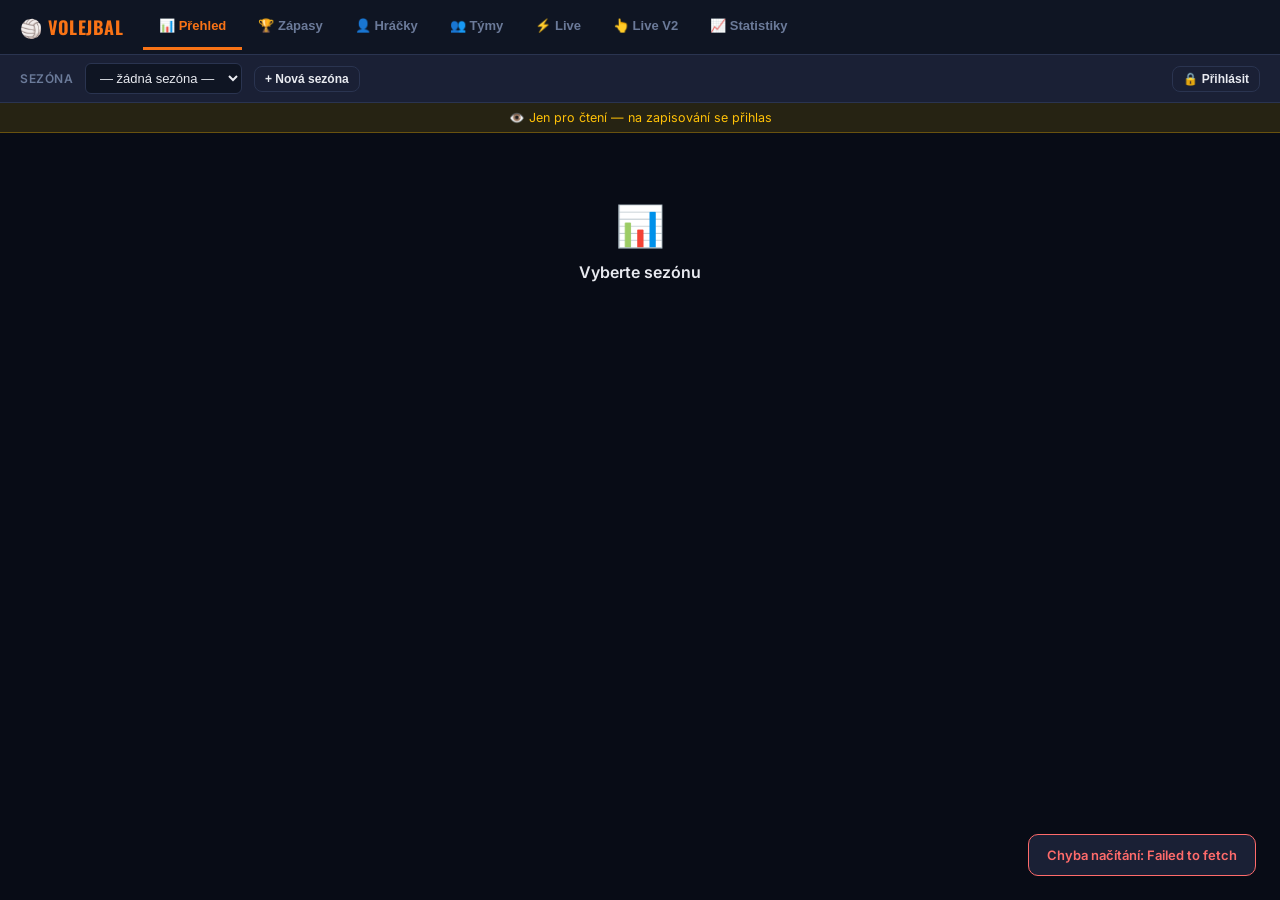
<file: index.html>
<!DOCTYPE html>
<html lang="cs">
<head>
<meta charset="UTF-8">
<meta name="viewport" content="width=device-width, initial-scale=1.0">
<title>Volejbal · Statistiky</title>
<link href="https://fonts.googleapis.com/css2?family=Inter:wght@400;500;600;700;800&family=Oswald:wght@500;600;700&display=swap" rel="stylesheet">
<link rel="stylesheet" href="style.css">
</head>
<body>

<div class="loading-overlay" id="loading">
  <div class="loader"></div>
  <div style="color:var(--muted);font-size:14px">Načítám data…</div>
</div>

<div class="toast" id="toast"></div>

<nav class="nav">
  <div class="nav-brand">🏐 VOLEJBAL</div>
  <div class="nav-tabs">
    <button class="nav-tab active" onclick="showTab('prehled')">📊 <span class="nav-label">Přehled</span></button>
    <button class="nav-tab" onclick="showTab('zapasy')">🏆 <span class="nav-label">Zápasy</span></button>
    <button class="nav-tab" onclick="showTab('hracky')">👤 <span class="nav-label">Hráčky</span></button>
    <button class="nav-tab" onclick="showTab('tymy')">👥 <span class="nav-label">Týmy</span></button>
    <button class="nav-tab" onclick="showTab('live')">⚡ <span class="nav-label">Live</span></button>
    <button class="nav-tab" onclick="showTab('live2')">👆 <span class="nav-label">Live V2</span></button>
    <button class="nav-tab" onclick="showTab('statistiky')">📈 <span class="nav-label">Statistiky</span></button>
  </div>
</nav>

<div class="season-bar">
  <span class="season-label">Sezóna</span>
  <select id="season-select" onchange="onSeasonChange()">
    <option value="">— žádná sezóna —</option>
  </select>
  <button class="btn btn-sm btn-secondary" onclick="openModal('modal-sezona')">+ Nová sezóna</button>
  <button class="btn btn-sm btn-secondary" id="btn-auth" style="margin-left:auto" onclick="onAuthButton()">🔒 Přihlásit</button>
</div>
<div class="readonly-bar" id="readonly-bar">👁️ Jen pro čtení — na zapisování se přihlas</div>

<!-- ═══════════════════════════════════ PŘEHLED ═══════════════════════════════════ -->
<div class="tab-content active" id="tab-prehled">
  <div id="prehled-content">
    <div class="empty"><span class="empty-icon">📊</span><div class="empty-text">Vyberte sezónu</div></div>
  </div>
</div>

<!-- ═══════════════════════════════════ ZÁPASY ═══════════════════════════════════ -->
<div class="tab-content" id="tab-zapasy">
  <div style="display:flex;justify-content:flex-end;margin-bottom:16px">
    <button class="btn btn-primary" onclick="openZapasModal()">+ Nový zápas</button>
  </div>
  <div id="zapasy-list"><div class="empty"><span class="empty-icon">🏆</span><div class="empty-text">Žádné zápasy</div></div></div>
</div>

<!-- ═══════════════════════════════════ TÝM ═══════════════════════════════════ -->
<div class="tab-content" id="tab-hracky">
  <div style="display:flex;justify-content:flex-end;margin-bottom:16px">
    <button class="btn btn-secondary" onclick="openAddHracModal()">+ Přidat hráčku</button>
  </div>
  <div id="tym-season-note" style="margin-bottom:12px;font-size:13px;color:var(--muted)"></div>
  <div id="hraci-list"><div class="empty"><span class="empty-icon">👥</span><div class="empty-text">Žádné hráčky</div></div></div>
</div>

<!-- ═══════════════════════════════════ TÝMY ═══════════════════════════════════ -->
<div class="tab-content" id="tab-tymy">
  <div style="display:flex;justify-content:flex-end;margin-bottom:16px">
    <button class="btn btn-secondary" onclick="openModal('modal-tym')">+ Nový tým</button>
  </div>
  <div id="tymy-season-note" style="margin-bottom:12px;font-size:13px;color:var(--muted)"></div>
  <div id="tymy-list"><div class="empty" style="padding:24px"><span class="empty-icon" style="font-size:28px">🏐</span><div class="empty-text" style="font-size:14px">Žádné týmy</div></div></div>
</div>

<!-- ═══════════════════════════════════ LIVE ═══════════════════════════════════ -->
<div class="tab-content" id="tab-live">
  <div class="live-header">
    <select class="live-select live-zapas-select" id="live-zapas-select" onchange="onLiveZapasChange(this)">
      <option value="">— vyberte zápas —</option>
    </select>
    <button class="btn btn-sm btn-primary js-btn-start" id="btn-start-zapas" style="display:none" onclick="startZapas()">▶ Zahájit</button>
    <button class="btn btn-sm btn-green js-btn-end" id="btn-end-zapas" style="display:none" onclick="openFinishModal()">✓ Ukončit</button>
  </div>
  <div id="live-table-wrap">
    <div class="empty"><span class="empty-icon">⚡</span><div class="empty-text">Vyberte sezónu a zápas nahoře</div></div>
  </div>
</div>

<!-- ═══════════════════════════════════ LIVE V2 ═══════════════════════════════════ -->
<div class="tab-content" id="tab-live2">
  <div class="live-header">
    <select class="live-select live-zapas-select" id="live2-zapas-select" onchange="onLiveZapasChange(this)">
      <option value="">— vyberte zápas —</option>
    </select>
    <button class="btn btn-sm btn-primary js-btn-start" style="display:none" onclick="startZapas()">▶ Zahájit</button>
    <button class="btn btn-sm btn-green js-btn-end" style="display:none" onclick="openFinishModal()">✓ Ukončit</button>
  </div>
  <div id="live2-wrap">
    <div class="empty"><span class="empty-icon">⚡</span><div class="empty-text">Vyberte sezónu a zápas nahoře</div></div>
  </div>
</div>

<!-- ═══════════════════════════════════ STATISTIKY ═══════════════════════════════════ -->
<div class="tab-content" id="tab-statistiky">
  <div id="stats-content"><div class="empty"><span class="empty-icon">📈</span><div class="empty-text">Vyberte sezónu</div></div></div>
</div>

<!-- ═══════ MODALS ═══════ -->

<!-- Live V2: panel akcí -->
<div class="modal-overlay hidden" id="modal-v2-akce">
  <div class="modal v2-akce-modal">
    <div class="modal-title" id="v2-akce-title">Akce</div>
    <input type="hidden" id="v2-akce-zapas" />
    <input type="hidden" id="v2-akce-hrac" />
    <input type="hidden" id="v2-akce-zona" />
    <div id="v2-akce-obsah"></div>
    <div class="modal-footer">
      <button class="btn btn-secondary" onclick="closeModal('modal-v2-akce')">Zavřít</button>
      <button class="btn btn-secondary" id="btn-v2-libero" onclick="v2PrepniLibero()" title="Libero se nominuje pro tenhle zápas, nezávisle na pozici hráčky">🎽 Libero</button>
      <button class="btn btn-secondary" id="btn-v2-nahravacka" onclick="v2PrepniNahravacku()" title="Od nahrávačky se odvozují posty celé šestky: po zónách N-S-B-U-S-B">🏐 Nahrávačka</button>
      <button class="btn btn-secondary" id="btn-v2-podava" style="display:none" onclick="v2TahlePodava()" title="Srovná postavení, když se jeden servis nezapsal">🔄 Tahle podává</button>
      <button class="btn btn-secondary" id="btn-v2-opravit" style="display:none" onclick="v2Opravit()" title="Překlep v šestce — přestaví se bez započtení střídání">✏️ Opravit postavení</button>
      <button class="btn btn-secondary" id="btn-v2-stridat" style="display:none" onclick="v2Stridat()">⇄ Střídat</button>
      <button class="btn btn-red" onclick="v2OdeberZeSestavy()">Odebrat ze sestavy</button>
    </div>
  </div>
</div>

<!-- Live V2: úprava skóre mimo statistiku hráček -->
<div class="modal-overlay hidden" id="modal-v2-skore">
  <div class="modal">
    <div class="modal-title" id="v2-skore-title">Skóre</div>
    <div id="v2-skore-obsah"></div>
    <div class="modal-footer">
      <button class="btn btn-secondary" onclick="closeModal('modal-v2-skore')">Hotovo</button>
    </div>
  </div>
</div>

<!-- Live V2: kdo stojí v zóně -->
<div class="modal-overlay hidden" id="modal-v2-zona">
  <div class="modal">
    <div class="modal-title" id="v2-zona-title">Kdo stojí v zóně?</div>
    <input type="hidden" id="v2-zona-zapas" />
    <input type="hidden" id="v2-zona-cislo" />
    <input type="hidden" id="v2-zona-rezim" />
    <div id="v2-zona-obsah" class="player-grid" style="margin-bottom:16px"></div>
    <div class="modal-footer">
      <button class="btn btn-secondary" onclick="closeModal('modal-v2-zona')">Zrušit</button>
    </div>
  </div>
</div>

<!-- Celý průběh setu po výměnách -->
<div class="modal-overlay hidden" id="modal-v2-prubeh">
  <div class="modal">
    <div class="modal-title" id="v2-prubeh-title">Průběh setu</div>
    <div id="v2-prubeh-obsah" style="margin-bottom:16px"></div>
    <div class="modal-footer">
      <button class="btn btn-secondary" onclick="closeModal('modal-v2-prubeh')">Zavřít</button>
    </div>
  </div>
</div>

<!-- Oprava a mazání přerušení z průběhu setu (#107). Je za modalem průběhu
     schválně: oba jsou otevřené naráz a tenhle má být navrchu. -->
<div class="modal-overlay hidden" id="modal-v2-preruseni">
  <div class="modal">
    <div class="modal-title" id="v2-prerus-title">Přerušení</div>
    <div id="v2-prerus-obsah"></div>
    <div class="modal-footer" id="v2-prerus-footer"></div>
  </div>
</div>

<!-- Střídání soupeře: jen čísla na dresech, cizí soupisku nevedeme (#107) -->
<div class="modal-overlay hidden" id="modal-v2-souper-stridani">
  <div class="modal">
    <div class="modal-title" id="v2-souper-title">Střídání soupeře</div>
    <div class="souper-stridani">
      <label>Jde na hřiště
        <input type="number" id="v2-souper-dovnitr" min="0" max="99" inputmode="numeric"
               placeholder="#" onkeydown="if(event.key==='Enter')v2ZapisStridaniSoupere()" />
      </label>
      <span class="souper-stridani-za">za</span>
      <label>Jde z hřiště
        <input type="number" id="v2-souper-ven" min="0" max="99" inputmode="numeric"
               placeholder="#" onkeydown="if(event.key==='Enter')v2ZapisStridaniSoupere()" />
      </label>
    </div>
    <div class="info-proc">Čísla nejsou povinná — bez nich se zapíše aspoň to, že se střídalo a za jakého stavu.</div>
    <div class="modal-footer">
      <button class="btn btn-secondary" onclick="closeModal('modal-v2-souper-stridani')">Zrušit</button>
      <button class="btn btn-primary" onclick="v2ZapisStridaniSoupere()">Zapsat</button>
    </div>
  </div>
</div>

<!-- Šestka soupeře: šest čísel z dresů, rotace se pak dopočítá z průběhu (#107) -->
<div class="modal-overlay hidden" id="modal-v2-souper-sestava">
  <div class="modal">
    <div class="modal-title" id="v2-sestava-title">Šestka soupeře</div>
    <input type="hidden" id="v2-sestava-zapas" />
    <div class="info-proc" id="v2-sestava-napoveda"></div>
    <div class="souper-sestava" id="v2-sestava-mrizka"></div>
    <div class="modal-footer">
      <button class="btn btn-secondary" onclick="closeModal('modal-v2-souper-sestava')">Zrušit</button>
      <button class="btn btn-secondary hidden" id="v2-sestava-prevzit" onclick="v2SestavaPrevzit()"></button>
      <button class="btn btn-secondary" onclick="v2SestavaVymazat()">Vymazat</button>
      <button class="btn btn-primary" onclick="v2SestavaUlozit()">Uložit</button>
    </div>
  </div>
</div>

<!-- Dlaždice u sítě: nejdřív akce, pak kdo ji udělal -->
<div class="modal-overlay hidden" id="modal-v2-kdo">
  <div class="modal">
    <div class="modal-title" id="v2-kdo-title">Kdo?</div>
    <input type="hidden" id="v2-kdo-zapas" />
    <input type="hidden" id="v2-kdo-akce" />
    <div id="v2-kdo-obsah" class="v2-kdo-seznam"></div>
    <div class="modal-footer">
      <button class="btn btn-secondary" onclick="closeModal('modal-v2-kdo')">Zrušit</button>
    </div>
  </div>
</div>

<!-- Výběr hráčky do sestavy -->
<div class="modal-overlay hidden" id="modal-hrac-picker">
  <div class="modal">
    <div class="modal-title">👤 Přidat do sestavy</div>
    <input type="hidden" id="picker-zapas-id" />
    <div id="hrac-picker-list" class="player-grid" style="margin-bottom:16px"></div>
    <div class="modal-footer">
      <button class="btn btn-secondary" onclick="closeModal('modal-hrac-picker')">Zavřít</button>
      <span id="picker-ovladani" class="picker-ovladani">
        <button class="btn btn-secondary" id="picker-vse" onclick="pickerVseNeboNic()">Vybrat všechny</button>
        <button class="btn btn-primary" id="picker-pridat" onclick="pridejVybrane()" disabled>Přidat</button>
      </span>
    </div>
  </div>
</div>

<!-- Nový tým -->
<div class="modal-overlay hidden" id="modal-tym">
  <div class="modal">
    <div class="modal-title">👥 Nový tým</div>
    <div class="form-group">
      <label class="form-label">Název týmu</label>
      <input class="form-input" id="in-tym-nazev" placeholder="např. A tým" />
    </div>
    <div class="modal-footer">
      <button class="btn btn-secondary" onclick="closeModal('modal-tym')">Zrušit</button>
      <button class="btn btn-primary" onclick="saveTym()">Vytvořit</button>
    </div>
  </div>
</div>

<!-- Nová soutěž -->
<div class="modal-overlay hidden" id="modal-soutez">
  <div class="modal">
    <div class="modal-title">🏆 Nová soutěž</div>
    <div class="form-group">
      <label class="form-label">Název soutěže</label>
      <input class="form-input" id="in-soutez-nazev" placeholder="např. Krajský přebor" />
    </div>
    <div class="modal-footer">
      <button class="btn btn-secondary" onclick="closeModal('modal-soutez')">Zrušit</button>
      <button class="btn btn-primary" onclick="saveSoutez()">Vytvořit</button>
    </div>
  </div>
</div>

<!-- Správa týmu -->
<div class="modal-overlay hidden" id="modal-tym-manage">
  <div class="modal">
    <div class="modal-title" id="tym-manage-title">👥 Správa týmu</div>
    <input type="hidden" id="tym-manage-id" />
    <div id="tym-manage-content" class="player-grid" style="margin-bottom:16px"></div>
    <div class="modal-footer" style="justify-content:space-between">
      <button class="btn btn-red btn-sm" onclick="deleteTym()">🗑️ Smazat tým</button>
      <button class="btn btn-secondary" onclick="closeModal('modal-tym-manage')">Zavřít</button>
    </div>
  </div>
</div>

<!-- Detail týmu -->
<div class="modal-overlay hidden" id="modal-tym-detail">
  <div class="modal" style="max-width:640px">
    <div class="modal-title" id="tym-detail-title">Detail týmu</div>
    <div id="tym-detail-obsah"></div>
    <div class="modal-footer">
      <button class="btn btn-secondary" onclick="closeModal('modal-tym-detail')">Zavřít</button>
    </div>
  </div>
</div>

<!-- Profil hráčky -->
<!-- Souhrn a vyhodnocení jednoho zápasu (#126) -->
<div class="modal-overlay hidden" id="modal-vyhodnoceni">
  <div class="modal" style="max-width:720px">
    <div class="modal-title" id="vyhodnoceni-title">Vyhodnocení zápasu</div>
    <div id="vyhodnoceni-obsah"></div>
    <div class="modal-footer">
      <button class="btn btn-secondary" onclick="closeModal('modal-vyhodnoceni')">Zavřít</button>
    </div>
  </div>
</div>

<!-- Psaný rozbor k zápasu (#129) -->
<div class="modal-overlay hidden" id="modal-rozbor">
  <div class="modal" style="max-width:640px">
    <div class="modal-title">Rozbor zápasu</div>
    <input type="hidden" id="rozbor-zapas" />
    <div class="info-proc">Co čísla neřeknou: souvislosti, srovnání s jiným zápasem,
      čemu přisoudit výsledek. Ukáže se u zápasu s podpisem, odděleně od spočítaných postřehů.</div>
    <textarea id="rozbor-text" class="form-input" rows="12"
      style="margin-top:10px;font-family:inherit;line-height:1.6"
      placeholder="Prázdný text rozbor smaže."></textarea>
    <label class="form-label" style="margin-top:10px">Podpis
      <input type="text" id="rozbor-kdo" class="form-input" maxlength="60" placeholder="kdo to psal" />
    </label>
    <div class="modal-footer">
      <button class="btn btn-secondary" onclick="closeModal('modal-rozbor')">Zrušit</button>
      <button class="btn btn-primary" onclick="ulozRozbor()">Uložit</button>
    </div>
  </div>
</div>

<div class="modal-overlay hidden" id="modal-profil">
  <div class="modal" style="max-width:640px">
    <div class="modal-title" id="profil-title">Profil hráčky</div>
    <div class="profil-rozsah" id="profil-rozsah"></div>
    <div id="profil-obsah"></div>
    <div class="modal-footer">
      <button class="btn btn-secondary" onclick="closeModal('modal-profil')">Zavřít</button>
    </div>
  </div>
</div>

<!-- Odebrání hráčky ze sestavy -->
<div class="modal-overlay hidden" id="modal-odebrat">
  <div class="modal">
    <div class="modal-title">Odebrat ze sestavy</div>
    <input type="hidden" id="odebrat-zapas-id" />
    <input type="hidden" id="odebrat-hrac-id" />
    <div id="odebrat-text" style="font-size:14px;line-height:1.5;margin-bottom:16px"></div>
    <div class="modal-footer" style="flex-wrap:wrap;gap:8px">
      <button class="btn btn-secondary" onclick="closeModal('modal-odebrat')">Zrušit</button>
      <button class="btn btn-primary" onclick="potvrdOdebrani(false)">Jen odebrat ze sestavy</button>
      <button class="btn btn-red" id="btn-odebrat-i-statistiky" onclick="potvrdOdebrani(true)">Odebrat i se statistikami</button>
    </div>
  </div>
</div>

<!-- Přihlášení -->
<div class="modal-overlay hidden" id="modal-login">
  <div class="modal">
    <div class="modal-title">🔒 Přihlášení</div>
    <div class="form-group">
      <label class="form-label">E-mail</label>
      <input class="form-input" id="in-login-email" type="email" autocomplete="username" placeholder="e-mail zapisovatele" />
    </div>
    <div class="form-group">
      <label class="form-label">Heslo</label>
      <input class="form-input" id="in-login-heslo" type="password" autocomplete="current-password" placeholder="heslo" onkeydown="if(event.key==='Enter')doLogin()" />
    </div>
    <div style="font-size:12px;color:var(--muted);margin-bottom:8px">Statistiky si přečte kdokoli, měnit je může jen přihlášený.</div>
    <div class="modal-footer">
      <button class="btn btn-secondary" onclick="closeModal('modal-login')">Zrušit</button>
      <button class="btn btn-primary" id="btn-do-login" onclick="doLogin()">Přihlásit</button>
    </div>
  </div>
</div>

<!-- Nová sezóna -->
<div class="modal-overlay hidden" id="modal-sezona">
  <div class="modal">
    <div class="modal-title">🗓️ Nová sezóna</div>
    <div class="form-group">
      <label class="form-label">Název sezóny</label>
      <input class="form-input" id="in-sezona-nazev" placeholder="např. 2024/2025" />
    </div>
    <div class="form-group">
      <label style="display:flex;align-items:center;gap:8px;cursor:pointer">
        <input type="checkbox" id="in-sezona-aktivni" style="width:16px;height:16px">
        <span style="font-size:14px">Nastavit jako aktivní sezónu</span>
      </label>
    </div>
    <div class="modal-footer">
      <button class="btn btn-secondary" onclick="closeModal('modal-sezona')">Zrušit</button>
      <button class="btn btn-primary" onclick="saveSezona()">Vytvořit</button>
    </div>
  </div>
</div>

<!-- Nový zápas -->
<div class="modal-overlay hidden" id="modal-zapas">
  <div class="modal">
    <div class="modal-title" id="zapas-modal-title">🏐 Nový zápas</div>
    <input type="hidden" id="in-zapas-id" />
    <div class="form-row">
      <div class="form-group">
        <label class="form-label">Datum *</label>
        <input type="date" class="form-input" id="in-zapas-datum" />
      </div>
      <div class="form-group">
        <label class="form-label">Čas</label>
        <input type="time" class="form-input" id="in-zapas-cas" />
      </div>
    </div>
    <div class="form-group">
      <label class="form-label">Soupeř *</label>
      <input class="form-input" id="in-zapas-soupet" placeholder="název soupeře" />
    </div>
    <div class="form-group">
      <label class="form-label">Tým</label>
      <select class="form-input" id="in-zapas-tym"></select>
    </div>
    <div class="form-row">
      <div class="form-group">
        <label class="form-label">Místo</label>
        <select class="form-input" id="in-zapas-misto">
          <option value="doma">Doma</option>
          <option value="venku">Venku</option>
          <option value="neutral">Neutrální</option>
        </select>
      </div>
      <div class="form-group">
        <label class="form-label">Formát</label>
        <select class="form-input" id="in-zapas-format" title="Na kolik vítězných setů se hraje">
          <option value="3">Na 3 vítězné sety (max 5)</option>
          <option value="2">Na 2 vítězné sety (max 3)</option>
        </select>
      </div>
    </div>
    <div class="form-group">
      <label class="form-label">Soutěž</label>
      <div style="display:flex;gap:8px">
        <select class="form-input" id="in-zapas-soutez" style="flex:1"></select>
        <button class="btn btn-sm btn-secondary" onclick="toggleNovaSoutezForm()" type="button">+ Nová</button>
      </div>
      <div id="nova-soutez-inline" style="display:none;margin-top:8px">
        <div style="display:flex;gap:8px">
          <input class="form-input" id="in-nova-soutez-nazev" placeholder="název soutěže" style="flex:1" />
          <button class="btn btn-sm btn-primary" onclick="saveNovaSoutezInline()" type="button">Přidat</button>
          <button class="btn btn-sm btn-secondary" onclick="toggleNovaSoutezForm()" type="button">✕</button>
        </div>
      </div>
    </div>
    <div class="modal-footer">
      <button class="btn btn-secondary" onclick="closeModal('modal-zapas')">Zrušit</button>
      <button class="btn btn-primary" id="btn-save-zapas" onclick="saveZapas()">Vytvořit zápas</button>
    </div>
  </div>
</div>

<!-- Přidat / upravit hráčku -->
<div class="modal-overlay hidden" id="modal-hrac">
  <div class="modal">
    <div class="modal-title" id="hrac-modal-title">👤 Přidat hráčku</div>
    <input type="hidden" id="in-hrac-id" />
    <div class="form-group">
      <label class="form-label">Jméno *</label>
      <input class="form-input" id="in-hrac-jmeno" placeholder="jméno hráčky" />
    </div>
    <div class="form-row">
      <div class="form-group">
        <label class="form-label">Číslo dresu</label>
        <input type="number" class="form-input" id="in-hrac-cislo" placeholder="7" />
      </div>
      <div class="form-group">
        <label class="form-label">Pozice</label>
        <select class="form-input" id="in-hrac-pozice">
          <option value="smečař">Smečař</option>
          <option value="blokař">Blokař</option>
          <option value="nahrávač">Nahrávač</option>
          <option value="libero">Libero</option>
          <option value="universál">Universál</option>
        </select>
      </div>
    </div>
    <div id="hrac-nebezpecne" style="display:none;border-top:1px solid var(--border);margin-top:4px;padding-top:12px">
      <div id="hrac-nebezpecne-text" style="font-size:12px;color:var(--muted);margin-bottom:8px"></div>
      <button class="btn btn-sm btn-red" id="btn-smazat-hrac" onclick="smazatHracku()">🗑️ Smazat hráčku</button>
      <button class="btn btn-sm btn-secondary" id="btn-archiv-hrac" onclick="archivovatHracku()">📦 Archivovat</button>
    </div>
    <div class="modal-footer">
      <button class="btn btn-secondary" onclick="closeModal('modal-hrac')">Zrušit</button>
      <button class="btn btn-primary" id="btn-save-hrac" onclick="saveHrac()">Přidat</button>
    </div>
  </div>
</div>

<!-- Výsledek zápasu -->
<div class="modal-overlay hidden" id="modal-vysledek">
  <div class="modal">
    <div class="modal-title" id="vysledek-title">✅ Výsledek zápasu</div>
    <input type="hidden" id="vysledek-zapas-id" />
    <div class="form-group">
      <label class="form-label">Sety (my : oni)</label>
      <div class="form-row">
        <div class="form-group">
          <label class="form-label">MY</label>
          <input type="number" class="form-input" id="in-sety-my" min="0" max="3" placeholder="0" />
        </div>
        <div class="form-group">
          <label class="form-label">ONI</label>
          <input type="number" class="form-input" id="in-sety-oni" min="0" max="3" placeholder="0" />
        </div>
      </div>
    </div>
    <div class="section-title">Body v setech</div>
    <div id="sets-detail-form"></div>
    <div class="form-group" style="margin-top:12px">
      <label class="form-label">Poznámka</label>
      <input class="form-input" id="in-vysledek-poznamka" placeholder="volitelná poznámka" />
    </div>
    <div class="modal-footer">
      <button class="btn btn-secondary" onclick="closeModal('modal-vysledek')">Zrušit</button>
      <button class="btn btn-green" onclick="saveVysledek()">Uložit výsledek</button>
    </div>
  </div>
</div>

<script src="sdilene.js"></script>
<script src="app.js"></script>
</body>
</html>
</file>
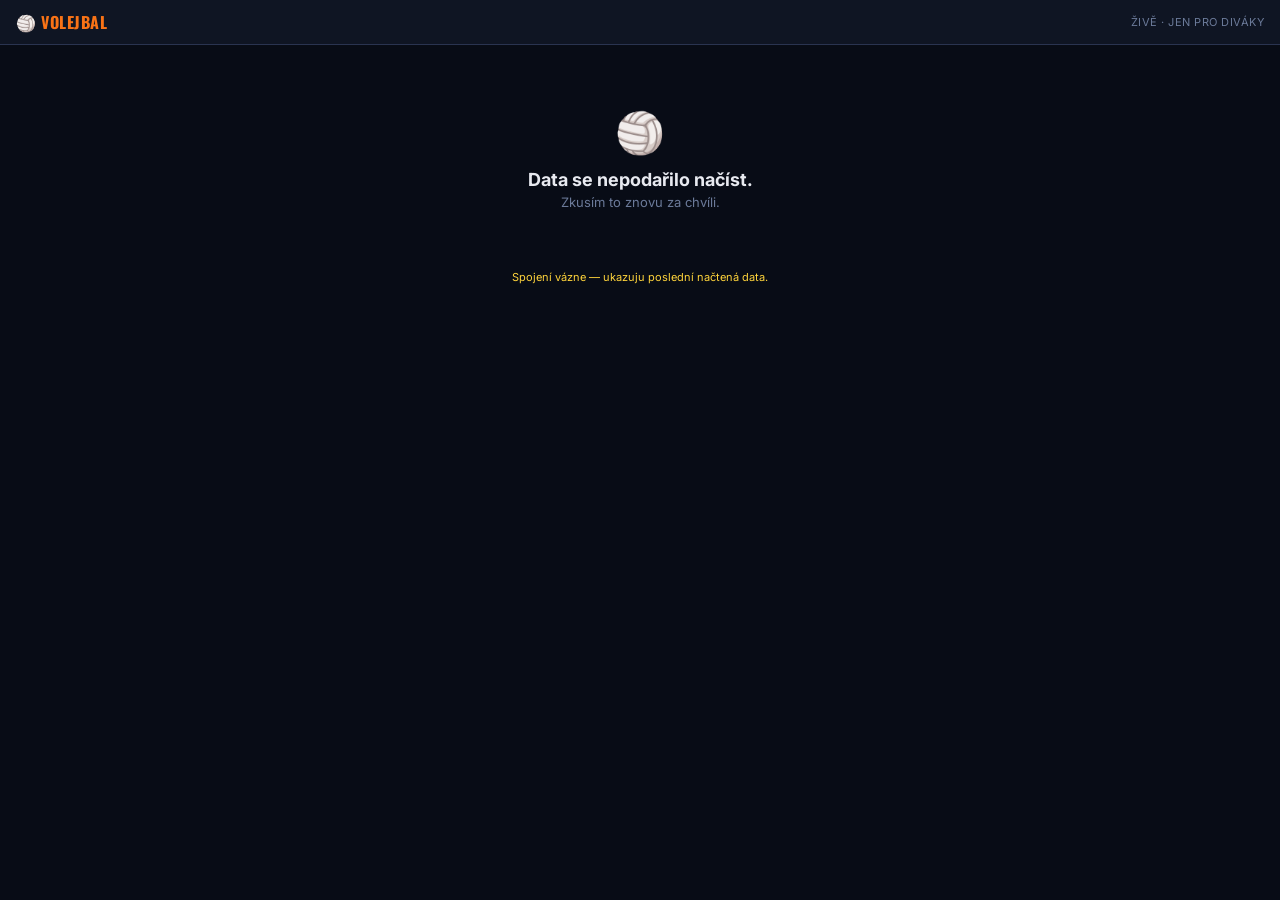
<file: divak.html>
<!DOCTYPE html>
<html lang="cs">
<head>
<meta charset="utf-8" />
<meta name="viewport" content="width=device-width, initial-scale=1" />
<title>Volejbal — živě</title>
<link rel="preconnect" href="https://fonts.googleapis.com" />
<link rel="preconnect" href="https://fonts.gstatic.com" crossorigin />
<link href="https://fonts.googleapis.com/css2?family=Inter:wght@400;600;700&family=Oswald:wght@500;700&display=swap" rel="stylesheet" />
<link rel="stylesheet" href="style.css" />
</head>
<body class="divak-body">
<div class="divak-lista">
  <span class="divak-znacka">🏐 VOLEJBAL</span>
  <span class="divak-rezim">živě · jen pro diváky</span>
</div>
<main id="divak" class="divak-obal">
  <div class="divak-prazdno">Načítám…</div>
</main>
<script src="sdilene.js"></script>
<script src="divak.js"></script>
</body>
</html>
</file>
<file: style.css>
:root{
  --bg:#080c16;--surface:#0f1523;--surface2:#1a2035;--border:#2a3450;
  --text:#e8eaf0;--muted:#6b7a99;--accent:#f97316;--accent2:#4dabf7;
  --green:#51cf66;--red:#ff6b6b;--yellow:#ffd43b;--purple:#7950f2;
}
*{box-sizing:border-box;margin:0;padding:0}
body{font-family:'Inter',sans-serif;background:var(--bg);color:var(--text);min-height:100vh;overflow-x:hidden}

.loading-overlay{position:fixed;inset:0;background:var(--bg);display:flex;align-items:center;justify-content:center;z-index:200;flex-direction:column;gap:14px}
.loader{width:40px;height:40px;border:3px solid var(--border);border-top-color:var(--accent);border-radius:50%;animation:spin .8s linear infinite}
@keyframes spin{to{transform:rotate(360deg)}}
.loading-overlay.hidden{display:none}

/* NAV */
.nav{position:sticky;top:0;z-index:100;background:var(--surface);border-bottom:1px solid var(--border);display:flex;align-items:center;gap:0;overflow-x:auto}
.nav-brand{font-family:'Oswald',sans-serif;font-size:18px;font-weight:700;color:var(--accent);padding:14px 20px;white-space:nowrap;letter-spacing:.5px}
.nav-tabs{display:flex;flex:1}
.nav-tab{padding:14px 16px;font-size:13px;font-weight:600;color:var(--muted);cursor:pointer;white-space:nowrap;border-bottom:3px solid transparent;transition:color .15s,border-color .15s;background:none;border-top:none;border-left:none;border-right:none}
.nav-tab:hover{color:var(--text)}
.nav-tab.active{color:var(--accent);border-bottom-color:var(--accent)}

/* SEASON BAR */
.season-bar{background:var(--surface2);border-bottom:1px solid var(--border);padding:8px 20px;display:flex;align-items:center;gap:12px;flex-wrap:wrap}
.season-bar select{background:var(--surface);border:1px solid var(--border);color:var(--text);padding:6px 10px;border-radius:6px;font-size:13px;cursor:pointer}
.season-bar select:focus{outline:none;border-color:var(--accent)}
.season-label{font-size:12px;color:var(--muted);font-weight:600;text-transform:uppercase;letter-spacing:.5px}

/* CONTENT */
.tab-content{display:none;padding:20px;max-width:1200px;margin:0 auto}
.tab-content.active{display:block}

/* CARDS */
.card{background:var(--surface);border:1px solid var(--border);border-radius:12px;padding:20px;margin-bottom:16px}
.card-title{font-family:'Oswald',sans-serif;font-size:16px;font-weight:600;color:var(--text);margin-bottom:16px;display:flex;align-items:center;gap:8px}

/* STATS GRID */
.stats-grid{display:grid;grid-template-columns:repeat(auto-fill,minmax(140px,1fr));gap:12px;margin-bottom:20px}
.stat-card{background:var(--surface2);border:1px solid var(--border);border-radius:10px;padding:16px;text-align:center}
.stat-icon{font-size:24px;margin-bottom:6px}
.stat-val{font-family:'Oswald',sans-serif;font-size:26px;font-weight:700;color:var(--accent)}
.stat-label{font-size:11px;color:var(--muted);margin-top:4px;text-transform:uppercase;letter-spacing:.5px}

/* BUTTONS */
.btn{display:inline-flex;align-items:center;gap:6px;padding:9px 16px;border-radius:8px;font-size:13px;font-weight:600;cursor:pointer;border:none;transition:opacity .15s,transform .1s}
.btn:active{transform:scale(.97)}
.btn-primary{background:var(--accent);color:#fff}
.btn-secondary{background:var(--surface2);color:var(--text);border:1px solid var(--border)}
.btn-green{background:var(--green);color:#000}
.btn-red{background:var(--red);color:#fff}
.btn-sm{padding:5px 10px;font-size:12px}
.btn:hover{opacity:.88}

/* MATCH LIST */
.match-item{background:var(--surface2);border:1px solid var(--border);border-radius:10px;padding:16px;margin-bottom:10px;display:flex;align-items:center;gap:16px;flex-wrap:wrap}
.match-date{font-size:12px;color:var(--muted);min-width:80px}
.match-vs{font-weight:700;font-size:15px;flex:1}
.match-score{font-family:'Oswald',sans-serif;font-size:22px;font-weight:700;color:var(--accent);min-width:60px;text-align:center}
.match-score.win{color:var(--green)}
.match-score.lose{color:var(--red)}
.match-badge{font-size:11px;font-weight:700;padding:3px 8px;border-radius:20px;text-transform:uppercase;letter-spacing:.5px}
.badge-planovany{background:#1a2035;color:var(--muted);border:1px solid var(--border)}
.badge-probiha{background:rgba(249,115,22,.15);color:var(--accent);border:1px solid rgba(249,115,22,.3);animation:pulse 2s infinite}
.badge-dokonceny{background:rgba(81,207,102,.1);color:var(--green);border:1px solid rgba(81,207,102,.3)}
@keyframes pulse{0%,100%{opacity:1}50%{opacity:.6}}
.match-misto{font-size:12px;color:var(--muted)}
.match-actions{display:flex;gap:6px;flex-wrap:wrap}

/* MODAL */
.modal-overlay{position:fixed;inset:0;background:rgba(0,0,0,.7);z-index:150;display:flex;align-items:center;justify-content:center;padding:20px}
.modal-overlay.hidden{display:none}
.modal{background:var(--surface);border:1px solid var(--border);border-radius:16px;padding:24px;width:100%;max-width:480px;max-height:90vh;overflow-y:auto}
.modal-title{font-family:'Oswald',sans-serif;font-size:20px;font-weight:700;margin-bottom:20px}
.modal-footer{display:flex;gap:10px;justify-content:flex-end;margin-top:20px;flex-wrap:wrap}

/* FORMS */
.form-group{margin-bottom:14px}
.form-label{font-size:12px;font-weight:600;color:var(--muted);text-transform:uppercase;letter-spacing:.5px;margin-bottom:6px;display:block}
.form-input{width:100%;background:var(--surface2);border:1px solid var(--border);color:var(--text);padding:10px 12px;border-radius:8px;font-size:14px;font-family:'Inter',sans-serif}
.form-input:focus{outline:none;border-color:var(--accent)}
.form-row{display:grid;grid-template-columns:1fr 1fr;gap:12px}

/* PLAYER LIST */
/* 200px stačilo na kolečko a tlačítko, ale na jméno zbylo ~55px a usekávalo
   se i „Adéla P." — karta, ze které se nepozná kdo je kdo, je k ničemu.
   Na úzkém displeji z toho vyjde jeden sloupec, a to je správně (#130). */
.player-grid{display:grid;grid-template-columns:repeat(auto-fill,minmax(270px,1fr));gap:12px}
.player-card{background:var(--surface2);border:1px solid var(--border);border-radius:10px;padding:14px;display:flex;align-items:center;gap:12px}
.player-card.inactive{opacity:.45}
.player-num{width:36px;height:36px;border-radius:50%;background:var(--accent);color:#fff;font-family:'Oswald',sans-serif;font-size:15px;font-weight:700;display:flex;align-items:center;justify-content:center;flex-shrink:0}
.player-num.no-num{background:var(--surface);border:1px solid var(--border);color:var(--muted);font-size:11px}
.player-info{flex:1;min-width:0}
.player-name{font-weight:600;font-size:14px;white-space:nowrap;overflow:hidden;text-overflow:ellipsis}
.player-pos{font-size:11px;color:var(--muted);margin-top:2px}
.player-toggle{cursor:pointer;font-size:18px;flex-shrink:0;border:none;background:none;padding:4px}

/* LIVE TABLE */
/* Sloupec: přepínač setu nahoře, tabulka vyplní zbytek. Dřív byla tabulka
   height:100% rámečku a přepínač nad ní, takže dohromady přerostly rámeček
   s overflow:hidden a spodní řádek "+ Přidat hráčku" se usekl. */
#live-table-wrap{height:calc(100dvh - 190px);min-height:240px;border-radius:12px;
  border:1px solid var(--border);overflow:hidden;display:flex;flex-direction:column}
#live-table-wrap>.empty{margin:auto}
.set-prepinac{flex-shrink:0}
.live-table-scroll{flex:1;min-height:0;overflow:auto}
.live-table{width:100%;height:100%;border-collapse:collapse;table-layout:fixed}
.live-table th,.live-table td{border:1px solid var(--border);padding:0;text-align:center;overflow:hidden}
.live-table thead th{background:var(--surface2);font-size:10px;font-weight:700;text-transform:uppercase;letter-spacing:.3px;color:var(--muted);height:28px;padding:0 2px}
.live-table thead th.col-action{color:var(--text);font-size:11px}
.live-col-hrac{position:sticky;left:0;z-index:2;background:var(--surface);width:72px}
.live-table thead .live-col-hrac{background:var(--surface2)}
.live-player-cell{padding:3px 5px;text-align:left;vertical-align:middle}
.live-player-name{font-size:11px;font-weight:600;white-space:nowrap;overflow:hidden;text-overflow:ellipsis;display:block}
.live-player-num{font-size:10px;color:var(--accent);font-family:'Oswald',sans-serif;display:block}
.live-card-remove{background:none;border:none;color:var(--muted);cursor:pointer;font-size:13px;padding:1px 3px;line-height:1;border-radius:3px;float:right;margin-bottom:2px}
.live-card-remove:hover{color:var(--red)}
.live-act-btn{width:100%;height:100%;min-height:28px;border:none;cursor:pointer;display:flex;flex-direction:column;align-items:center;justify-content:center;gap:1px;transition:filter .1s;user-select:none;-webkit-tap-highlight-color:transparent}
.live-act-btn:active{transform:scale(.9)}
.live-act-btn:hover{filter:brightness(1.3)}
.live-act-btn.plus{background:rgba(81,207,102,.15)}
.live-act-btn.minus{background:rgba(255,107,107,.15)}
.live-act-btn.neutral{background:rgba(255,212,59,.15)}
.live-act-sym{font-size:14px;font-weight:900;line-height:1}
.live-act-sym.plus{color:var(--green)}
.live-act-sym.minus{color:var(--red)}
.live-act-sym.neutral{color:var(--yellow)}
.live-act-cnt{font-family:'Oswald',sans-serif;font-size:13px;font-weight:700;color:var(--text);line-height:1}

/* LIVE HEADER */
.live-header{display:flex;align-items:center;gap:12px;flex-wrap:wrap;margin-bottom:10px}
.live-select{background:var(--surface);border:1px solid var(--border);color:var(--text);padding:8px 12px;border-radius:8px;font-size:14px;font-weight:600;cursor:pointer;flex:1;min-width:200px}
.live-select:focus{outline:none;border-color:var(--accent)}

/* STATS TABLE */
.stats-table{width:100%;border-collapse:collapse}
.stats-table th,.stats-table td{padding:10px 9px;text-align:left;border-bottom:1px solid var(--border);font-size:13px}
.stats-table th{color:var(--muted);font-size:11px;text-transform:uppercase;letter-spacing:.5px;font-weight:700;background:var(--surface2)}
.stats-table tr:last-child td{border-bottom:none}
.stats-table tr:hover td{background:rgba(255,255,255,.03)}
.stats-table th.sortable{cursor:pointer;user-select:none;white-space:nowrap}
.stats-table th.sortable:hover{color:var(--text);background:var(--surface)}
.stats-table th.sortable:focus-visible{outline:2px solid var(--accent);outline-offset:-2px}
.stats-table th.sort-aktivni{color:var(--accent)}
/* Šipka má místo i když je prázdná, jinak hlavička při přeřazení poskočí. */
.sort-sipka{display:inline-block;min-width:11px;font-size:9px}

/* EMPTY */
.empty{text-align:center;padding:48px 20px;color:var(--muted)}
.empty-icon{font-size:40px;display:block;margin-bottom:12px}
.empty-text{font-size:16px;font-weight:600;color:var(--text);margin-bottom:6px}

/* SECTION TITLE */
.section-title{font-family:'Oswald',sans-serif;font-size:14px;font-weight:600;color:var(--muted);text-transform:uppercase;letter-spacing:.8px;margin:20px 0 10px}

/* SCORE FORM */
.sets-grid{display:grid;grid-template-columns:repeat(5,1fr);gap:8px;margin-bottom:4px}
.sets-grid label{font-size:11px;color:var(--muted);text-align:center;display:block;margin-bottom:4px}
.sets-grid .set-pair{display:flex;gap:4px;align-items:center}
.sets-grid .set-pair span{color:var(--muted);font-size:12px}
.sets-grid input{width:100%;text-align:center}

/* TOAST */
.toast{position:fixed;bottom:24px;right:24px;background:var(--surface2);border:1px solid var(--border);border-radius:10px;padding:12px 18px;font-size:13px;font-weight:600;z-index:300;transform:translateY(80px);opacity:0;transition:all .3s}
.toast.show{transform:translateY(0);opacity:1}
.toast.success{border-color:var(--green);color:var(--green)}
.toast.error{border-color:var(--red);color:var(--red)}

/* POSITION BADGES */
.pos-smec{color:#4dabf7}.pos-nahravac{color:#7950f2}.pos-libero{color:#f97316}.pos-universal{color:#51cf66}.pos-blokar{color:#ff6b6b}

/* TEAMS */
.tymy-grid{display:grid;grid-template-columns:repeat(auto-fill,minmax(220px,1fr));gap:12px}
.tym-card{background:var(--surface2);border:1px solid var(--border);border-radius:10px;padding:14px}
.tym-card-header{display:flex;align-items:center;justify-content:space-between;margin-bottom:10px}
.tym-card-title{font-family:'Oswald',sans-serif;font-size:15px;font-weight:600}
.tym-members{font-size:12px;color:var(--muted);display:flex;flex-wrap:wrap;gap:4px;min-height:20px}
.tym-member{background:var(--surface);border:1px solid var(--border);border-radius:12px;padding:2px 8px}
/* Políčko stojí na místě kolečka s číslem, takže musí držet jeho rozměr.
   Rámeček v akcentu a hranatější roh říkají „tohle se dá přepsat", kolečko
   by se četlo jako odznak. Šipky se schovávají — na 44 px se nevejdou. */
.tym-cislo{width:44px;height:36px;padding:0;text-align:center;font-family:'Oswald',sans-serif;font-size:15px;font-weight:700;background:var(--surface);color:var(--accent);border:1px solid var(--accent);border-radius:9px;flex-shrink:0;-moz-appearance:textfield}
.tym-cislo::-webkit-outer-spin-button,.tym-cislo::-webkit-inner-spin-button{-webkit-appearance:none;margin:0}
.tym-cislo::placeholder{font-weight:400;font-size:13px;color:var(--muted)}
.tym-cislo:focus{outline:2px solid var(--accent);outline-offset:1px}
.tym-kolize{background:rgba(255,107,107,.12);border:1px solid var(--red);color:var(--text);border-radius:10px;padding:8px 10px;margin-bottom:10px;font-size:12px;line-height:1.45}

/* RESPONSIVE */
@media(max-width:600px){
  .form-row{grid-template-columns:1fr}
  .tab-content{padding:12px}
  .nav-brand{display:none}
  .nav-tab{padding:12px 14px;font-size:18px}
  .nav-label{display:none}
}

.readonly-bar{
  display:none;
  padding:7px 16px;
  background:rgba(255,193,7,.12);
  border-bottom:1px solid rgba(255,193,7,.3);
  color:#ffc107;
  font-size:12.5px;
  text-align:center;
}
.readonly-bar.show{display:block}

/* profil hráčky */
.profil-souhrn{display:flex;gap:14px;flex-wrap:wrap;margin-bottom:18px}
.profil-kostka{background:var(--surface2);border:1px solid var(--border);border-radius:8px;padding:8px 12px;min-width:76px}
.profil-kostka-val{font-family:'Oswald',sans-serif;font-size:20px;font-weight:700;line-height:1.1}
.profil-kostka-lbl{font-size:11px;color:var(--muted);text-transform:uppercase;letter-spacing:.3px;margin-top:2px}
.graf{margin-bottom:16px}
.graf-nadpis{font-size:12px;font-weight:600;color:var(--text);margin-bottom:2px}
.graf-podnadpis{font-size:11px;color:var(--muted);margin-bottom:6px}
.graf-plocha{display:flex;align-items:stretch;gap:6px}
.graf-osa-y{display:flex;flex-direction:column;justify-content:space-between;
  font-size:10px;color:var(--muted);text-align:right;min-width:26px;flex-shrink:0;padding:1px 0}
.graf-osa-x{display:flex;justify-content:space-between;font-size:10px;color:var(--muted);margin-top:3px}
.graf svg{display:block;width:100%;height:auto;flex:1;min-width:0;overflow:visible}
.graf-mrizka{stroke:var(--border);stroke-width:1}
.profil-tabulka{width:100%;border-collapse:collapse;font-size:12px}
.profil-tabulka th{text-align:right;padding:5px 6px;color:var(--muted);font-size:10px;text-transform:uppercase;letter-spacing:.3px;border-bottom:1px solid var(--border)}
.profil-tabulka th:first-child,.profil-tabulka td:first-child{text-align:left}
.profil-tabulka td{text-align:right;padding:5px 6px;border-bottom:1px solid var(--border);white-space:nowrap}
.profil-tabulka td:first-child{max-width:150px}
.profil-zapas-datum{white-space:nowrap}
.profil-zapas-soupet{color:var(--muted);font-size:11px;overflow:hidden;text-overflow:ellipsis;white-space:nowrap}
@media(max-width:560px){
  .profil-tabulka{font-size:11px}
  .profil-tabulka th,.profil-tabulka td{padding:5px 3px}
  .profil-tabulka td:first-child{max-width:78px}
}
.profil-prazdno{color:var(--muted);font-size:13px;padding:16px 0}
.profil-usp{font-size:10px;color:var(--muted);font-weight:600;margin-top:1px}
.profil-legenda{font-size:11px;color:var(--muted);margin-top:8px}

/* přepínač setu v Live */
.set-prepinac{display:flex;align-items:center;gap:6px;padding:6px 10px;background:var(--surface2);border-bottom:1px solid var(--border)}
.set-label{font-size:11px;color:var(--muted);text-transform:uppercase;letter-spacing:.3px;margin-right:2px}
.set-btn{min-width:34px;height:30px;border:1px solid var(--border);background:var(--surface);color:var(--muted);
  border-radius:6px;font-family:'Oswald',sans-serif;font-size:14px;font-weight:700;cursor:pointer;position:relative}
.set-btn.zapsany::after{content:'';position:absolute;top:3px;right:3px;width:5px;height:5px;border-radius:50%;background:var(--muted)}
.set-btn.aktivni{background:var(--accent);border-color:var(--accent);color:#fff}
.set-btn.aktivni.zapsany::after{background:rgba(255,255,255,.7)}

/* souhrn týmu jako první řádek gridu (#56) */
.live-tym-row td{background:var(--surface2);border-bottom:2px solid var(--border)}
.live-tym-cell{padding:3px 5px;text-align:left;vertical-align:middle}
.live-tym-nazev{font-size:11px;font-weight:700;color:var(--text);display:block;letter-spacing:.3px}
.live-tym-prepinac{background:none;border:none;color:var(--muted);padding:0;margin-top:1px;
  font-size:10px;font-weight:600;cursor:pointer;display:block;text-align:left}
.live-tym-prepinac:hover{color:var(--accent)}
.live-tym-num{font-family:'Oswald',sans-serif;font-size:14px;font-weight:700;
  text-align:center;height:30px;color:var(--text)}
.live-tym-num.plus{color:var(--green)}
.live-tym-num.minus{color:var(--red)}
.live-tym-num.neutral{color:var(--yellow)}

/* proklik ze seznamu zápasů na Přehledu do Live */
.match-klik{cursor:pointer;transition:border-color .15s,background .15s}
.match-klik:hover,.match-klik:focus-visible{border-color:var(--accent);background:var(--surface2);outline:none}

/* VZÍT ZPĚT — lišta sedí uvnitř pevně vysokého obalu Live, aby se nesáhlo
   na jeho výškovou matiku; scrollovací část se o ni sama zkrátí. */
.undo-bar{flex-shrink:0;border-top:1px solid var(--border);background:var(--surface2)}
.undo-btn{width:100%;min-height:44px;display:flex;align-items:center;justify-content:center;gap:8px;
  background:none;border:none;color:var(--accent);font-size:13px;font-weight:600;cursor:pointer;
  padding:0 12px;font-family:inherit}
.undo-btn:disabled{color:var(--muted);cursor:default}
.undo-btn:not(:disabled):active{background:var(--surface)}
.undo-btn:focus-visible{outline:2px solid var(--accent);outline-offset:-2px}
.undo-sipka{font-size:16px;line-height:1}
.undo-text{overflow:hidden;text-overflow:ellipsis;white-space:nowrap}

/* ── LIVE V2 ──
   Stejná výšková matika jako u mřížky: pevně vysoký obal, uvnitř flex sloupec,
   scrolluje jen seznam. Jinak by se zopakovala regrese z #59. */
#live2-wrap{height:calc(100dvh - 190px);min-height:240px;border-radius:12px;
  border:1px solid var(--border);overflow:hidden;display:flex;flex-direction:column}
#live2-wrap>.empty{margin:auto}
.v2-seznam{flex:1;min-height:0;overflow:auto}

/* týmový souhrn — jeden čip na akci, při nouzi o místo se odscrolluje vodorovně */
.v2-tym{flex-shrink:0;border-bottom:1px solid var(--border);background:var(--surface2);padding:6px 8px}
.v2-tym-prepinac{background:none;border:none;color:var(--muted);font-size:11px;font-weight:700;
  text-transform:uppercase;letter-spacing:.5px;cursor:pointer;padding:2px 0;font-family:inherit}
.v2-tym-cisla{display:flex;gap:6px;overflow-x:auto;padding-top:4px}
.v2-chip{display:flex;align-items:center;gap:5px;border:1px solid;border-radius:8px;
  padding:3px 7px;flex-shrink:0;background:var(--surface)}
.v2-chip-nazev{font-size:12px}
.v2-chip-num{font-size:13px;font-weight:700;font-family:'Oswald',sans-serif}

/* hráčka = cíl přes celou šířku, ne 24px sloupec */
.v2-hrac{width:100%;min-height:56px;display:flex;align-items:center;gap:10px;padding:0 14px;
  background:none;border:none;border-bottom:1px solid var(--border);cursor:pointer;
  color:var(--text);font-family:inherit;text-align:left}
.v2-hrac:active{background:var(--surface2)}
.v2-hrac:focus-visible{outline:2px solid var(--accent);outline-offset:-2px}
.v2-cislo{color:var(--accent);font-family:'Oswald',sans-serif;font-size:14px;font-weight:700;
  min-width:28px;flex-shrink:0}
.v2-jmeno{flex:1;font-size:15px;font-weight:600;overflow:hidden;text-overflow:ellipsis;white-space:nowrap}
.v2-skore{display:flex;gap:8px;font-family:'Oswald',sans-serif;font-size:15px;font-weight:700;flex-shrink:0}
.v2-pridat{width:100%;min-height:48px;background:none;border:none;color:var(--muted);cursor:pointer;
  font-size:13px;display:flex;align-items:center;justify-content:center;gap:6px;font-family:inherit}
.v2-pridat:hover{color:var(--accent)}
.v2-pridat span{font-size:20px;font-weight:700}

/* panel akcí — dlaždice místo 24px buněk */
.v2-akce-modal{max-width:460px}
.v2-akce-radek{margin-bottom:10px}
.v2-akce-nazev{font-size:12px;font-weight:700;text-transform:uppercase;letter-spacing:.5px;margin-bottom:5px}
.v2-akce-dlazdice{display:flex;gap:8px}
.v2-dlazdice{flex:1;min-height:64px;border:1px solid;border-radius:10px;background:var(--surface2);
  cursor:pointer;display:flex;flex-direction:column;align-items:center;justify-content:center;gap:2px;
  font-family:inherit}
.v2-dlazdice:active{background:var(--surface)}
.v2-dlazdice:focus-visible{outline:2px solid var(--accent);outline-offset:2px}
.v2-dlazdice-sym{font-size:22px;font-weight:700;line-height:1}
.v2-dlazdice-cnt{font-size:12px;color:var(--muted);font-family:'Oswald',sans-serif}
.v2-dlazdice.plus .v2-dlazdice-sym{color:var(--green)}
.v2-dlazdice.neutral .v2-dlazdice-sym{color:var(--muted)}
.v2-dlazdice.minus .v2-dlazdice-sym{color:var(--red)}

/* Symbol u čísla, ne jen barva — tři holá čísla v čipu neřeknou, které je
   které, a barva to sama neunese (obzvlášť pro barvoslepé). */
.v2-chip-num{display:inline-flex;align-items:baseline;gap:1px}
.v2-chip-sym{font-size:10px;font-weight:900}
.v2-chip-num.plus{color:var(--green)}
.v2-chip-num.minus{color:var(--red)}
.v2-chip-num.neutral{color:var(--yellow)}
.v2-skore .plus{color:var(--green)}
.v2-skore .minus{color:var(--red)}

/* soupeřova strana — dvě tlačítka s hodnotou, ne sloupce v mřížce.
   Pojmenovaná, ne jen +/−: jsou to dvě různé události, ne dvě kvality
   téže akce, takže samotné znaménko by se nedalo přečíst. */
.v2-souper{flex-shrink:0;display:flex;border-bottom:1px solid var(--border)}
.v2-souper-btn{flex:1;min-height:48px;display:flex;align-items:center;
  justify-content:space-between;gap:8px;padding:0 12px;background:var(--surface2);
  border:none;cursor:pointer;color:var(--text);font-family:inherit;text-align:left}
.v2-souper-btn+.v2-souper-btn{border-left:1px solid var(--border)}
.v2-souper-btn:active{background:var(--surface)}
.v2-souper-btn:focus-visible{outline:2px solid var(--accent);outline-offset:-2px}
.v2-souper-nazev{font-size:12px;font-weight:600;line-height:1.2}
.v2-souper-btn.plus .v2-souper-nazev{color:var(--green)}
.v2-souper-btn.minus .v2-souper-nazev{color:var(--red)}
.v2-souper-cislo{font-family:'Oswald',sans-serif;font-size:20px;font-weight:700;flex-shrink:0}
.v2-souper-btn.plus .v2-souper-cislo{color:var(--green)}
.v2-souper-btn.minus .v2-souper-cislo{color:var(--red)}
.stats-chyby{margin-top:12px;font-size:13px;color:var(--muted)}
.stats-chyby strong{color:var(--accent2);font-family:'Oswald',sans-serif;font-size:16px}

/* Z čeho je profil počítaný — bez toho vypadají čísla za jeden set stejně
   věrohodně jako za celou sezónu. */
.profil-rozsah{font-size:12px;color:var(--muted);margin:-14px 0 16px}
.profil-vysl{font-size:10px;font-weight:700;padding:1px 4px;border-radius:4px;
  background:var(--surface2);color:var(--muted);margin-left:4px}
.profil-vysl.win{color:var(--green)}
.profil-vysl.lose{color:var(--red)}

/* nejlepší hráčky v detailu týmu */
.tym-top{display:flex;flex-direction:column;border:1px solid var(--border);border-radius:10px;overflow:hidden}
.tym-top-radek{display:flex;align-items:center;gap:10px;padding:10px 12px;background:none;border:none;
  border-bottom:1px solid var(--border);cursor:pointer;color:var(--text);font-family:inherit;
  text-align:left;font-size:13px;width:100%}
.tym-top-radek:last-child{border-bottom:none}
.tym-top-radek:hover{background:var(--surface2)}
.tym-top-radek:focus-visible{outline:2px solid var(--accent);outline-offset:-2px}
.tym-top-poradi{color:var(--muted);font-family:'Oswald',sans-serif;font-weight:700;min-width:20px}
.tym-top-jmeno{flex:1;font-weight:600;overflow:hidden;text-overflow:ellipsis;white-space:nowrap}
.tym-top-zapasy{color:var(--muted);font-size:12px;flex-shrink:0}
.tym-top-total{font-family:'Oswald',sans-serif;font-size:16px;font-weight:700;color:var(--accent);
  min-width:32px;text-align:right}

/* ── HŘIŠTĚ ──
   Zóny jako ve volejbale: 4-3-2 u sítě nahoře, 5-6-1 vzadu. Zóna 1 podává,
   proto je odlišená — z postavení se pak dá přečíst rotace (#84). */
.v2-zobrazeni{flex-shrink:0;display:flex;gap:6px;padding:6px 8px;border-bottom:1px solid var(--border)}
.v2-zobrazeni-btn{flex:1;min-height:36px;border:1px solid var(--border);border-radius:8px;
  background:var(--surface2);color:var(--muted);font-size:13px;font-weight:600;cursor:pointer;
  font-family:inherit}
.v2-zobrazeni-btn.aktivni{background:var(--accent);color:#fff;border-color:var(--accent)}
.v2-zobrazeni-btn:focus-visible{outline:2px solid var(--accent);outline-offset:2px}

.hriste-wrap{padding:10px;height:100%;display:flex;flex-direction:column;gap:8px}
.hriste-napoveda{flex-shrink:0;font-size:12px;color:var(--muted);display:flex;
  align-items:center;gap:8px;flex-wrap:wrap}
/* Síť vpravo: svislý pruh vedle plochy, ne vodorovný nad ní. */
/* Hřiště roste do volné výšky (na tabletu jinak zůstane malé a karty
   poloprázdné), ale do šířky se nerozteče — ze zón by byly billboardy. */
.hriste-plocha{flex:1 1 auto;min-height:0;max-height:460px;max-width:720px;
  display:flex;gap:6px;align-items:stretch}
.hriste-sit{flex-shrink:0;width:18px;border-left:3px solid var(--muted);display:flex;
  align-items:center;justify-content:center}
.hriste-sit span{font-size:10px;text-transform:uppercase;letter-spacing:2px;color:var(--muted);
  writing-mode:vertical-rl}
/* Průběh stavu po výměnách (#84). Sytě = zisk podání, bledě = bod při
   vlastním podání. Pás se scrolluje, aby dlouhý set nerozbil řádek. */
.prubeh-pas{display:flex;gap:2px;align-items:flex-end;overflow-x:auto;
  max-width:100%;padding:2px 0;flex:1 1 120px;min-width:0;
  background:none;border:none;cursor:pointer}
.prubeh-pas:focus-visible{outline:2px solid var(--accent);outline-offset:2px}
.prubeh-tik{flex:0 0 auto;width:5px;height:14px;border-radius:2px;
  background:rgba(81,207,102,.35)}
.prubeh-tik.oni{background:rgba(255,107,107,.35)}
.prubeh-tik.my.break{background:var(--green)}
.prubeh-tik.oni.break{background:var(--red)}

/* Průběh setu pod sebou: co výměna, to řádek (#84). */
.prubeh-seznam{border:1px solid var(--border);border-radius:10px}
/* Strop má jen seznam v modálu — tam je kolem něj okno. U diváka scrolluje
   celá stránka a délku drží stránkování, dva scrolly v sobě se na telefonu
   ovládají mizerně (#107). */
#v2-prubeh-obsah .prubeh-seznam{max-height:60vh;overflow-y:auto}
.prubeh-radek{display:flex;align-items:center;gap:10px;padding:7px 10px;
  border-bottom:1px solid var(--border);border-left:3px solid var(--green)}
.prubeh-radek.oni{border-left-color:var(--red)}
.prubeh-radek:last-child{border-bottom:none}
.prubeh-poradi{font-size:11px;color:var(--muted);min-width:26px;text-align:right}
.prubeh-skore{font-family:'Oswald',sans-serif;font-size:15px;font-weight:700;min-width:54px}
.prubeh-skore .plus{color:var(--green)}
.prubeh-skore .minus{color:var(--red)}
.prubeh-akce{font-size:13px;min-width:92px}
.prubeh-kdo{font-size:13px;color:var(--muted);flex:1;overflow:hidden;
  text-overflow:ellipsis;white-space:nowrap}
.prubeh-break{color:var(--accent);font-size:13px;width:14px;text-align:center}

/* Stavy, ve kterých padly time-outy (#84). */
.info-oddechovy-stavy{font-family:'Oswald',sans-serif;font-size:11px;color:var(--muted);
  margin-left:4px}

/* Post odvozený z místa v šestce, ne z profilu hráčky (#84). */
.hriste-post{display:inline-block;margin-left:2px;padding:0 4px;border-radius:4px;
  background:var(--surface);color:var(--accent2);font-weight:700}
.v2-kdo-napoveda{grid-column:1/-1;font-size:12px;line-height:1.5;color:var(--muted);
  padding:8px 10px;border:1px dashed var(--border);border-radius:8px;margin-bottom:8px}

/* Dlaždice za sítí: akce napřed, hráčka až potom (#84). */
.hriste-akce{flex:0 0 22%;min-width:76px;display:flex;flex-direction:column;gap:6px}
.hriste-akce-dlazdice{flex:1;min-height:56px;display:flex;flex-direction:column;
  align-items:center;justify-content:center;gap:2px;padding:6px 4px;
  border:1px solid var(--border);border-radius:10px;background:var(--surface2);
  color:var(--text);font-family:inherit;cursor:pointer;overflow:hidden}
.hriste-akce-dlazdice:active{background:var(--surface)}
.hriste-akce-dlazdice:focus-visible{outline:2px solid var(--accent);outline-offset:2px}
.hriste-akce-ikona{font-size:20px;line-height:1.2}
.hriste-akce-nazev{font-size:11px;line-height:1.4;font-weight:700;letter-spacing:.3px}
.hriste{flex:1;display:flex;flex-direction:column;gap:6px;min-width:0}
.hriste-rada{flex:1}
.hriste-rada{display:grid;grid-template-columns:repeat(2,1fr);gap:6px}
.hriste-zona{min-height:72px;display:flex;flex-direction:column;align-items:flex-start;
  justify-content:center;gap:1px;padding:6px 8px;border:1px solid var(--border);border-radius:10px;
  background:var(--surface2);cursor:pointer;color:var(--text);font-family:inherit;text-align:left;
  overflow:hidden}
.hriste-zona:active{background:var(--surface)}
.hriste-zona:focus-visible{outline:2px solid var(--accent);outline-offset:2px}
/* Zóny 1–6 jsou naše šestka na hřišti — nesou oranžovou (#84). */
.hriste .hriste-zona{border-color:rgba(249,115,22,.45);background:rgba(249,115,22,.10)}
.hriste .hriste-zona.prazdna{border-color:rgba(249,115,22,.3);background:rgba(249,115,22,.03)}
.hriste .hriste-zona .hriste-cislo-zony{color:var(--accent)}
/* Podávající ať se v té oranžové neztratí: plná barva a silnější rámeček. */
.hriste .hriste-zona.podava{border-color:var(--accent);border-width:2px;
  background:rgba(249,115,22,.24)}
/* Odezva na klepnutí musí přebít obarvení, proto až za ním. */
.hriste .hriste-zona:active,.hriste .hriste-zona.podava:active,
.hriste-zona.libero:active{background:var(--surface)}
.hriste-zona.prazdna{align-items:center;justify-content:center;border-style:dashed;color:var(--muted)}
.hriste-cislo-zony{font-size:10px;line-height:1.4;color:var(--muted);text-transform:uppercase;letter-spacing:.5px}
.hriste-zona.podava .hriste-cislo-zony{color:var(--accent)}
.hriste-prazdno{font-size:24px;font-weight:700;line-height:1}
/* line-height pod 1.3 uřízne háčky a čárky — „Beri Č." se v kartě libera
   ořezávala právě tím, že overflow:hidden potkal příliš těsný řádek. */
.hriste-jmeno{font-size:13px;line-height:1.4;font-weight:700;max-width:100%;
  overflow:hidden;text-overflow:ellipsis;white-space:nowrap}
.hriste-dres{font-size:11px;line-height:1.4;color:var(--muted);font-family:'Oswald',sans-serif}
.hriste-skore{display:flex;gap:6px;font-family:'Oswald',sans-serif;font-size:13px;font-weight:700}
.hriste-skore .plus{color:var(--green)}
.hriste-skore .minus{color:var(--red)}
/* Levý sloupec je mimo hřiště: dlaždice se stavem a sloty pro libera.
   Sety a skóre tu zabírají místo, které dřív bral pruh přes celou šířku. */
.hriste-mimo{flex:0 0 33%;display:flex;flex-direction:column;gap:6px;min-width:0}
.hriste-mimo>*{flex:1}
.hriste-info{flex-shrink:0;margin-top:8px;border-top:1px solid var(--border);padding-top:6px}
.hriste-info .v2-tym{margin-top:6px;border-bottom:none;background:none;padding:0}
.hriste-info-radek{display:flex;align-items:center;gap:8px;flex-wrap:wrap}
.hriste-info-nazev{font-size:10px;text-transform:uppercase;letter-spacing:.5px;color:var(--muted);font-weight:700}
.hriste-info-souper{margin-left:auto;font-size:10px;text-transform:uppercase;letter-spacing:.5px;color:var(--muted);font-weight:700}
.info-souper{font-family:'Oswald',sans-serif;font-size:13px;margin-left:4px}
.info-souper.plus{color:var(--green)}
.info-souper.minus{color:var(--red)}
.hriste-dlazdice{display:flex;flex-direction:column;align-items:center;justify-content:center;
  gap:1px;padding:6px 8px;border:1px solid var(--border);border-radius:10px;
  background:var(--surface2);color:var(--text);font-family:inherit;text-align:center;
  min-height:44px;overflow:hidden}
/* Sety jsou jen dvě číslice — nemusí dostat tolik místa jako cíl na klepnutí. */
.hriste-mimo>.dl-sety{flex:0 0 auto;flex-direction:row;align-items:baseline;
  justify-content:center;gap:6px;min-height:32px}
.dlazdice-sety{font-family:'Oswald',sans-serif;font-size:17px;font-weight:700;color:var(--accent2)}
button.hriste-dlazdice{cursor:pointer}
button.hriste-dlazdice:active{background:var(--surface)}
button.hriste-dlazdice:focus-visible{outline:2px solid var(--accent);outline-offset:2px}
.dlazdice-hodnota{display:flex;align-items:center;justify-content:center;
  font-family:'Oswald',sans-serif;font-size:22px;font-weight:700;line-height:1}
/* Obě čísla ve stavu jsou tlačítka — naše přičte bod z chyby soupeře, jejich
   bod soupeře. Vypadat mají pořád jako číslo, ne jako tlačítko (#84). */
.skore-pul{font-family:inherit;font-size:inherit;font-weight:inherit;line-height:1;
  background:none;border:none;border-radius:8px;cursor:pointer;padding:4px 8px;
  min-width:40px;min-height:40px;color:inherit}
.skore-pul:active{background:var(--surface)}
.skore-pul:focus-visible{outline:2px solid var(--accent);outline-offset:2px}
.skore-dvojtecka{color:var(--muted)}
.hriste-dlazdice.dl-sety .dlazdice-hodnota{color:var(--accent2)}
.hriste-dlazdice.dl-skore .dlazdice-hodnota .plus{color:var(--green)}
.hriste-dlazdice.dl-skore .dlazdice-hodnota .minus{color:var(--red)}
.dlazdice-uprava{font-family:inherit;font-size:9px;color:var(--accent);background:none;
  border:none;cursor:pointer;text-transform:uppercase;letter-spacing:.5px;padding:2px 6px}
.dlazdice-uprava:focus-visible{outline:2px solid var(--accent);outline-offset:2px}
/* Libero je mimo hřiště, tak nese modrou proti oranžové šestce (#84). */
.hriste-zona.libero{border-style:solid;border-color:var(--accent2);background:rgba(77,171,247,.12)}
.hriste-zona.libero.prazdna{border-style:dashed;border-color:rgba(77,171,247,.45);
  background:rgba(77,171,247,.04)}
.hriste-zona.libero .hriste-cislo-zony{color:var(--accent2)}
.hriste-zona.libero .hriste-jmeno{color:var(--accent2)}

/* úprava skóre mimo statistiku */
.skore-uprava-radek{display:flex;align-items:center;justify-content:space-between;gap:10px;
  padding:10px 0;border-bottom:1px solid var(--border)}
.skore-uprava-radek:last-child{border-bottom:none}
.skore-uprava-nazev{font-size:13px;font-weight:600;line-height:1.3}
.skore-uprava-nazev.plus{color:var(--green)}
.skore-uprava-nazev.minus{color:var(--red)}
.skore-uprava-komu{font-size:11px;color:var(--muted);font-weight:400}
.skore-uprava-tlacitka{display:flex;align-items:center;gap:10px;flex-shrink:0}
.skore-uprava-tlacitka .btn{min-width:48px;min-height:44px;font-size:18px}
.skore-uprava-hodnota{font-family:'Oswald',sans-serif;font-size:20px;font-weight:700;
  min-width:28px;text-align:center}

/* ── STAV SETU ──
   Skóre se neukládá, skládá se z akcí. Varování se ukazuje, jen když se
   rozchází se zapsaným výsledkem — pak v zápisu něco chybí (#84). */
.skore{flex-shrink:0;padding:8px 12px;border-bottom:1px solid var(--border);background:var(--surface2)}
.skore-utkani{font-size:11px;color:var(--muted);text-transform:uppercase;letter-spacing:.5px;font-weight:700}
.skore-utkani strong{color:var(--accent2);font-family:'Oswald',sans-serif;font-size:15px}
.skore-hlavni{display:flex;align-items:baseline;justify-content:space-between;gap:10px}
.skore-popis{font-size:11px;text-transform:uppercase;letter-spacing:.5px;color:var(--muted);font-weight:700}
.skore-cisla{font-family:'Oswald',sans-serif;font-size:30px;font-weight:700;line-height:1}
#skore-nase{color:var(--green)}
#skore-jejich{color:var(--red)}
.skore-dvojtecka{color:var(--muted);margin:0 4px}
.skore-sety{display:flex;gap:8px;flex-wrap:wrap;margin-top:4px}
.skore-set{font-size:11px;color:var(--muted);font-family:'Oswald',sans-serif}
.skore-set.aktivni{color:var(--accent);font-weight:700}
.skore-nesedi{margin-top:6px;font-size:11px;color:#ffc107;background:rgba(255,193,7,.12);
  border:1px solid rgba(255,193,7,.3);border-radius:6px;padding:4px 7px;line-height:1.35}
.vysledek-odvozene{font-size:11px;color:var(--muted);margin:-4px 0 10px}
.vysledek-odvozene strong{color:var(--accent2);font-family:'Oswald',sans-serif;font-size:13px}

/* informace o zápase pod hřištěm — co jiné appky ukazují courtside */
.hriste-info-radek+.hriste-info-radek{margin-top:4px}
.info-podava{font-size:13px;font-weight:700;color:var(--accent)}
.info-dres{color:var(--muted);font-weight:400;font-size:11px}
.info-pristi{font-size:11px;color:var(--muted)}
/* Soupeřova přerušení mají vlastní třídu, ať je v kódu i v testech poznat,
   na kterou stranu sítě klik patří (#107). */
/* Byla to jen řádka textu vysoká 18 px — na telefonu se do ní mířilo mezi
   ostatní popisky. Teď je to dlaždice s vlastním rámem a plocha ke klepnutí
   se přes ::after roztahuje na 40 px, tedy na velikost palce. Roztažení je
   schválně mimo tok: hřiště nad panelem má pevnou výšku a každý pixel, který
   si panel vezme, mu ubere z karet (#107). */
.info-oddechovy,.info-preruseni{position:relative;display:flex;align-items:center;gap:6px;
  min-height:36px;padding:4px 10px;border:1px solid var(--border);border-radius:10px;
  background:var(--surface2);cursor:pointer;font-family:inherit;color:inherit}
/* Odsazení se měří od vnitřní hrany, takže -3 px přes 1px rám znamená 2 px
   nad i pod dlaždicí: 36 + 2 + 2 = 40 px na klepnutí. Přesně tolik, kolik je
   mezi řádky — plochy dvou dlaždic nad sebou se tak dotknou, ale nepřekryjí,
   a klepnutí vedle našeho time-outu nevezme time-out soupeři o řádek níž. */
.info-oddechovy::after,.info-preruseni::after{content:'';position:absolute;
  left:0;right:0;top:-3px;bottom:-3px}
.info-oddechovy:active,.info-preruseni:active{background:var(--surface)}
.info-oddechovy:focus-visible,.info-preruseni:focus-visible{outline:2px solid var(--accent);outline-offset:2px}
.tecky{display:flex;gap:3px}
.tecka{width:10px;height:10px;border-radius:50%;border:1px solid var(--muted)}
.tecka.cerpana{background:var(--accent);border-color:var(--accent)}
.info-hodnota{font-family:'Oswald',sans-serif;font-size:13px;font-weight:700}
.info-hodnota.prekroceno{color:var(--red)}
.info-body{font-size:11px;font-weight:600}
.info-body.plus{color:var(--green)}
.info-body.minus{color:var(--red)}

/* průběh setu z logu výměn */
.info-serie{font-family:'Oswald',sans-serif;font-size:13px;font-weight:700;color:var(--muted)}
.info-serie.plus{color:var(--green)}
.info-serie.minus{color:var(--red)}
.info-proc{font-size:10px;color:var(--muted)}
.info-hodnota.slabe{color:#ffc107}

/* Na tabletu jsou karty násobně větší než na telefonu — text ať roste s nimi,
   jinak zůstanou poloprázdné. */
@media(min-width:700px){
  .hriste-zona{min-height:96px;padding:10px 12px;gap:3px}
  .hriste-jmeno{font-size:20px}
  .hriste-dres{font-size:15px}
  .hriste-skore{font-size:20px}
  .hriste-cislo-zony{font-size:12px}
  .dlazdice-sety,.dlazdice-hodnota{font-size:30px}
  .hriste-akce-ikona{font-size:26px}
  .hriste-akce-nazev{font-size:14px}
  .hriste-mimo{flex:0 0 28%}
}

/* Nad 1000 px zůstávala vedle hřiště prázdná půlka obrazovky — informace
   o zápase sednou vedle něj, ne pod něj, ať se na tabletu nescrolluje. */
@media(min-width:1000px){
  .hriste-wrap{display:grid;grid-template-columns:auto minmax(260px,1fr);
    grid-template-rows:auto 1fr;gap:10px 16px;align-content:start}
  .hriste-napoveda{grid-column:1/-1;grid-row:1}
  .hriste-plocha{grid-column:1;grid-row:2}
  .hriste-info{grid-column:2;grid-row:2;margin-top:0;padding-top:0;padding-left:14px;
    border-top:0;border-left:1px solid var(--border)}
}

/* Nabídka po dohraném setu — u skóre v seznamu i pod hřištěm. */
.konec-setu{display:flex;align-items:center;gap:8px;flex-wrap:wrap;margin-top:6px;
  padding:6px 8px;border:1px solid var(--accent);border-radius:8px;
  background:rgba(249,115,22,.12)}
.konec-setu-popis{font-size:11px;text-transform:uppercase;letter-spacing:.5px;
  color:var(--accent);font-weight:700}

/* Formát zápasu u přepínače setů — jen když se nehraje na tři vítězné. */
.set-format{font-size:10px;color:var(--accent);border:1px solid var(--accent);
  border-radius:6px;padding:1px 4px;margin-left:4px;letter-spacing:.5px}

/* ─── DIVÁCKÁ STRÁNKA (#102) ───
   Telefon na výšku: stav velký nahoře, hřiště menší, průběh pod tím.
   Třídy hřiště a průběhu jsou společné s appkou, tady jen bez ovládání. */
.divak-body{padding-bottom:24px}
.divak-lista{display:flex;align-items:center;justify-content:space-between;gap:12px;
  padding:10px 16px;background:var(--surface);border-bottom:1px solid var(--border)}
.divak-znacka{font-family:'Oswald',sans-serif;font-size:16px;font-weight:700;
  color:var(--accent);letter-spacing:.5px}
.divak-rezim{font-size:11px;color:var(--muted);text-transform:uppercase;letter-spacing:.5px}
.divak-obal{max-width:720px;margin:0 auto;padding:12px 16px;display:flex;
  flex-direction:column;gap:12px}
.divak-hlavicka{display:flex;align-items:center;justify-content:space-between;gap:12px}
.divak-soupet{font-size:18px;font-weight:700;line-height:1.3}
.divak-detail{font-size:12px;color:var(--muted);line-height:1.5}
.divak-sety{text-align:right;flex-shrink:0}
.divak-sety-popis{display:block;font-size:10px;color:var(--muted);
  text-transform:uppercase;letter-spacing:.5px}
.divak-sety-cislo{font-family:'Oswald',sans-serif;font-size:26px;font-weight:700;
  color:var(--accent2)}
.divak-skore{text-align:center;padding:12px;border:1px solid var(--border);
  border-radius:12px;background:var(--surface2)}
.divak-skore-popis{font-size:11px;color:var(--muted);text-transform:uppercase;
  letter-spacing:.5px}
.divak-skore-cisla{font-family:'Oswald',sans-serif;font-size:52px;font-weight:700;
  line-height:1.1}
.divak-skore-cisla .plus{color:var(--green)}
.divak-skore-cisla .minus{color:var(--red)}
.divak-dvojtecka{color:var(--muted);margin:0 6px}
.divak-skore .skore-sety{justify-content:center;margin-top:4px}
.divak-blok{padding:10px;border:1px solid var(--border);border-radius:12px;
  background:var(--surface);display:flex;flex-direction:column;gap:10px}
.divak-plocha{display:flex;gap:6px;align-items:stretch;max-height:420px}
.divak-plocha .hriste-zona{cursor:default}
.divak-libera{flex:0 0 26%;display:flex;flex-direction:column;gap:6px;min-width:0}
.divak-radek{display:flex;align-items:center;gap:8px;flex-wrap:wrap}
.divak-nazev{font-size:10px;text-transform:uppercase;letter-spacing:.5px;
  color:var(--muted);font-weight:700}
.divak-hodnota{font-size:14px;font-weight:700}
.divak-dres{color:var(--muted);font-size:12px}
.divak-pristi{font-size:12px;color:var(--muted)}
.divak-proc{font-family:'Oswald',sans-serif;font-size:13px;color:var(--accent2)}
.divak-prazdno{padding:16px;text-align:center;color:var(--muted);font-size:13px}
.divak-paticka{font-size:11px;color:var(--muted);text-align:center}
.divak-paticka.chyba{color:var(--yellow)}
@media(min-width:700px){
  .divak-skore-cisla{font-size:64px}
  .divak-soupet{font-size:22px}
}

/* Když se nehraje: stránka to řekne, místo aby ukazovala prázdno (#102). */
.divak-nehraje{padding:48px 16px;text-align:center}
.divak-nehraje-ikona{font-size:40px;line-height:1.4}
.divak-nehraje-text{font-size:18px;font-weight:700;margin-top:8px}
.divak-nehraje-popis{font-size:13px;color:var(--muted);margin-top:4px}

/* Přerušení v průběhu: time-out a střídání, v appce i u diváka (#102, #107). */
.prubeh-radek.prerus{border-left-color:var(--muted);background:var(--surface2)}
.prubeh-radek.prerus .prubeh-skore{color:var(--muted);font-weight:700}
.prubeh-radek.prerus .prubeh-akce{color:var(--muted)}
/* Jméno za jméno se na telefon nevejde na jeden řádek — u přerušení se smí
   zalomit, ořezané „Nehrající #9…" nikomu nic neřekne. */
.prubeh-radek.prerus .prubeh-kdo{white-space:normal;text-align:right;line-height:1.4}
/* Soupeřovo přerušení patří na druhou stranu sítě, ať se nepletou dohromady:
   proužek zprava místo zleva (#107). */
.prubeh-radek.prerus.oni{border-left-color:transparent;
  box-shadow:inset -3px 0 0 var(--red)}

/* Dvě čísla vedle sebe: na telefonu se klepne na pole a naskočí numerická
   klávesnice, pořadí je „kdo jde na hřiště za koho" jako v hlášení (#107). */
.souper-stridani{display:flex;align-items:flex-end;gap:10px;margin-bottom:10px}
.souper-stridani label{display:flex;flex-direction:column;gap:4px;flex:1;
  font-size:12px;color:var(--muted)}
.souper-stridani input{font-family:'Oswald',sans-serif;font-size:22px;text-align:center;
  padding:8px;border:1px solid var(--border);border-radius:10px;
  background:var(--surface2);color:var(--text)}
.souper-stridani-za{padding-bottom:12px;font-size:13px;color:var(--muted)}

/* ─── SEZNAM ZÁPASŮ PRO DIVÁKY (#107) ───
   Úvodní stránka: nahoře, co se hraje, pod tím odehrané. Položka je odkaz,
   ne tlačítko — divácká stránka nemá žádné ovládání a tohle je prosté
   prolistování, které zvládne i tlačítko Zpět v prohlížeči. */
.divak-skupina{font-size:10px;text-transform:uppercase;letter-spacing:.5px;
  color:var(--muted);font-weight:700;margin-top:4px}
.divak-seznam{display:flex;flex-direction:column;gap:8px}
.divak-polozka{display:flex;flex-direction:column;gap:2px;padding:10px 12px;
  border:1px solid var(--border);border-radius:12px;background:var(--surface);
  color:var(--text);text-decoration:none}
.divak-polozka:active{background:var(--surface2)}
.divak-polozka.zive{border-color:var(--accent);background:var(--surface2)}
.divak-polozka-hlava{display:flex;align-items:center;gap:8px}
.divak-zive{font-size:10px;font-weight:700;text-transform:uppercase;letter-spacing:.5px;
  color:var(--accent)}
.divak-polozka-datum{font-size:11px;color:var(--muted)}
.divak-polozka-soupet{font-size:16px;font-weight:700;line-height:1.3}
.divak-polozka-cisla{display:flex;align-items:baseline;gap:10px;flex-wrap:wrap}
.divak-polozka-sety{font-family:'Oswald',sans-serif;font-size:20px;font-weight:700;
  color:var(--muted)}
.divak-polozka-sety.vyhra{color:var(--green)}
.divak-polozka-sety.prohra{color:var(--red)}
.divak-polozka-set{font-family:'Oswald',sans-serif;font-size:13px;color:var(--accent)}
.divak-polozka-detail{font-family:'Oswald',sans-serif;font-size:11px;color:var(--muted)}
/* Cesta zpět je vidět hned nahoře, ne až po scrollu na konec. */
.divak-zpet{display:inline-block;font-size:12px;color:var(--muted);text-decoration:none}
.divak-zpet:active{color:var(--accent)}
/* Sety v detailu prolistují zápas po setech, proto odkaz — bez podtržení,
   ať vypadá stejně jako předtím. */
a.skore-set{text-decoration:none}

/* ─── ŽEBŘÍČKY U DIVÁKA (#107) ───
   Čtyři krátké seznamy vedle sebe; na telefon se zalomí pod sebe, ale po dvou,
   ať se nemusí scrollovat přes celou obrazovku kvůli pěti řádkům. */
.divak-zebricky{display:grid;grid-template-columns:repeat(2,minmax(0,1fr));gap:10px}
.divak-zebricek{min-width:0;padding:8px 10px;border:1px solid var(--border);
  border-radius:10px;background:var(--surface2)}
.zebricek-nadpis{font-family:'Oswald',sans-serif;font-size:13px;font-weight:700;
  color:var(--accent);display:flex;flex-direction:column;margin-bottom:6px}
.zebricek-popis{font-family:'Inter',sans-serif;font-size:10px;font-weight:400;
  color:var(--muted);letter-spacing:0}
.zebricek-radek{display:flex;align-items:baseline;gap:6px;padding:3px 0;
  border-top:1px solid var(--border)}
.zebricek-radek:first-of-type{border-top:none}
.zebricek-poradi{font-size:10px;color:var(--muted);min-width:14px}
.zebricek-jmeno{font-size:12px;flex:1;overflow:hidden;text-overflow:ellipsis;
  white-space:nowrap}
.zebricek-hodnota{font-family:'Oswald',sans-serif;font-size:15px;font-weight:700}
@media (min-width:560px){
  .divak-zebricky{grid-template-columns:repeat(4,minmax(0,1fr))}
}

/* ─── CELÝ PRŮBĚH (#107) ───
   U zápasu je posledních pár akcí, celý set za odkazem na vlastní stránce.
   Pás i odkaz pod seznamem vedou na totéž, ať se trefí i palec. */
.prubeh-odkaz{text-decoration:none;color:inherit}
.divak-vic{display:block;font-size:12px;color:var(--accent);text-align:center;
  text-decoration:none;padding:4px}

/* ─── DLAŽDICE U SÍTĚ: HRÁČKY POD SEBOU (#107) ───
   Varianta je rovnou u hráčky, takže zápis stojí dva doteky místo tří.
   Tlačítka jsou užší a nižší než v panelu hráčky — je jich na řádku víc
   a musí se vejít vedle jména. */
.v2-kdo-seznam{display:flex;flex-direction:column;gap:8px;margin-bottom:16px}
.v2-kdo-radek{padding:8px 10px;gap:8px}
/* Pozice z profilu se tu neukazuje: post plyne ze zóny, ne z karty hráčky,
   a dvě různá označení vedle sebe by si odporovala (#84). */
.v2-kdo-radek .player-pos{display:none}
.v2-kdo-radek .player-num{width:32px;height:32px;font-size:14px}
.v2-kdo-post{font-family:'Oswald',sans-serif;font-size:12px;font-weight:700;
  flex-shrink:0;width:12px;text-align:center}
.v2-kdo-dlazdice{display:flex;gap:5px;flex-shrink:0}
.v2-kdo-dlazdice .v2-dlazdice{flex:0 0 auto;width:44px;min-height:46px;gap:0}
.v2-kdo-dlazdice .v2-dlazdice-sym{font-size:18px}
.v2-kdo-dlazdice .v2-dlazdice-cnt{font-size:11px}

/* ─── VÝBĚR HRÁČEK DO SESTAVY (#107) ───
   Karty se přepínají, přidá se celý výběr najednou. Vybraná karta musí být
   poznat i bez barvy, proto se mění i značka vpravo. */
.picker-karta{border-color:var(--border)}
.picker-karta.vybrana{border-color:var(--green);background:var(--surface)}
.picker-znak{font-size:20px;font-weight:700;color:var(--muted);flex-shrink:0;width:22px;text-align:center}
.picker-karta.vybrana .picker-znak{color:var(--green)}
.picker-ovladani{display:flex;gap:8px;flex-wrap:wrap}

/* ─── OPRAVA POSTAVENÍ (#107) ───
   V opravě se nabízí i šestka na place: překlep v zahajovacím postavení bývá
   prohozená dvojice a tu z lavičky nespravíš. Karta hráčky z place vypadá
   jinak, ať je jasné, že se s ní zóna prohodí, nikdo nepřibude. */
.player-card.z-place{border-style:dashed;border-color:var(--accent)}
.z-place-zona{font-size:11px;color:var(--accent);font-family:'Oswald',sans-serif;
  white-space:nowrap;flex-shrink:0}

/* ─── MÍČ U PODÁVAJÍCÍ A ANIMACE ROTACE (#107) ───
   Míč se ukazuje jen když podání opravdu máme; zóna 1 zůstává odlišená vždy,
   protože z ní se čte rotace. */
.hriste-mic{font-size:12px;line-height:1}
.hriste .hriste-zona.mame-mic{box-shadow:inset 0 0 0 1px var(--accent)}
/* Karta, která zrovna dojíždí na nové místo, musí být nad ostatními, jinak
   při míjení podjede sousední zónu. */
.hriste .hriste-zona.rotuje{position:relative;z-index:2}

/* ─── ŠESTKA SOUPEŘE (#107) ───
   Za sítí jsou jen čísla z dresů — jména cizích hráček nevedeme a na place
   je vidět stejně jen číslo. Zóny jsou zrcadlem naší strany, takže proti
   sobě stojí ti, kdo se na place opravdu vidí. */
.hriste-souper{display:flex;flex-direction:column;gap:6px;min-width:0}
.hriste-souper .hriste-rada{display:grid;grid-template-columns:repeat(2,1fr);gap:6px;flex:1}
.hriste-souper .hriste-zona{min-height:40px;align-items:center;justify-content:center;
  gap:2px;text-align:center}
.hriste-souper .hriste-zona .hriste-dres{font-family:'Oswald',sans-serif;font-size:15px;
  font-weight:700;color:var(--text)}
.hriste-souper-popis{font-size:10px;text-transform:uppercase;letter-spacing:.5px;
  color:var(--muted);font-weight:700}
/* Prsten kolem karty s míčem je stejný na obou stranách sítě, jen se jinak
   jmenuje: u nás „máme míč", u nich „drží míč". */
.hriste-souper .hriste-zona.drzi-mic{box-shadow:inset 0 0 0 1px var(--accent)}
/* Pravý sloupec diváka: za sítí šestka soupeře, pod ní naše libera. */
.divak-vpravo{flex:0 0 32%;display:flex;flex-direction:column;gap:8px;min-width:0}
.divak-vpravo .divak-libera{flex:0 0 auto}

/* Zadávání šestky v appce: síť vlevo, pod ní šest políček na čísla. Klepnutím
   naskočí numerická klávesnice, stejně jako u střídání soupeře. */
.souper-sestava{display:flex;gap:8px;align-items:stretch;margin:10px 0 12px}
.souper-sestava .hriste-sit{border-left:0;border-right:3px solid var(--muted)}
.souper-sestava-zony{flex:1;display:flex;flex-direction:column;gap:6px;min-width:0}
.souper-zona{display:flex;flex-direction:column;gap:3px;padding:6px;
  border:1px solid var(--border);border-radius:10px;background:var(--surface2)}
.souper-zona input{font-family:'Oswald',sans-serif;font-size:20px;text-align:center;
  padding:6px;border:1px solid var(--border);border-radius:8px;background:var(--surface);
  color:var(--text);width:100%;box-sizing:border-box}
.btn.hidden{display:none}
/* Značky přerušení na soupeřově řádku — stejné jako v průběhu setu, aby se
   tři dlaždice vedle sebe vešly na jeden řádek i na telefonu (#107). */
.info-znak{font-size:13px;color:var(--muted);line-height:1}

/* ─── OPRAVA PŘERUŠENÍ (#107) ───
   Řádek přerušení v průběhu je tlačítko: klepnutím se otevře oprava nebo
   smazání. Vypadat má dál jako řádek, ne jako tlačítko. */
button.prubeh-radek{width:100%;border-top:0;border-right:0;font-family:inherit;
  font-size:inherit;color:inherit;text-align:left;cursor:pointer}
button.prubeh-radek:active{filter:brightness(1.2)}
.prubeh-radek.prerus .prubeh-break{color:var(--muted);font-size:11px}
.prerus-popis{font-size:14px;font-weight:600;margin-bottom:8px}
/* Dlouhý stisk nesmí skončit označením textu nebo nabídkou „kopírovat" —
   na telefonu je to jediná cesta, jak vzít přerušení zpět. */
.info-oddechovy,.info-preruseni{user-select:none;-webkit-user-select:none;
  -webkit-touch-callout:none;-webkit-tap-highlight-color:transparent;touch-action:manipulation}
/* Stav a strana u opravy přerušení — dvě malá pole vedle sebe, na telefonu
   s numerickou klávesnicí jako u střídání soupeře (#107). */
.prerus-pole{display:flex;align-items:flex-end;gap:10px;flex-wrap:wrap;margin-bottom:10px}
.prerus-pole label{display:flex;flex-direction:column;gap:4px;font-size:12px;color:var(--muted)}
.prerus-pole input,.prerus-pole select{font-family:'Oswald',sans-serif;font-size:18px;
  text-align:center;padding:8px;border:1px solid var(--border);border-radius:10px;
  background:var(--surface2);color:var(--text);min-height:44px}
.prerus-pole input{width:72px}
/* Legenda ke značkám v hlavičce statistik (#116). */
.stats-legenda{font-size:11px;color:var(--muted);line-height:1.6;margin-top:8px}
.stats-legenda strong{color:var(--text);font-family:'Oswald',sans-serif}
/* Popisek a jeho číslo se nesmí rozejít na dva řádky — v pruhu u hřiště se
   láme kdeco a „Obrana" na konci řádku bez procenta nic neříká (#120). */
.info-skupina{display:inline-flex;align-items:center;gap:6px;white-space:nowrap}

/* ─── VOLNÝ MÍČ (#122) ───
   Šedá schválně: volný míč není bod ani chyba, je to „nic se nestalo, jen
   jsme to vrátili". Barva ho odliší od zelené, červené i žluté, aby se při
   zápisu nespletl s plusem, mínusem a neutrálem. */
.live-act-btn.free{background:rgba(148,163,184,.14)}
.live-act-sym.free{color:var(--muted)}
.live-tym-num.free{color:var(--muted)}
.v2-dlazdice.free .v2-dlazdice-sym{color:var(--muted)}
.v2-chip-num.free{color:var(--muted)}
/* Spadlý balon u počtu vybraných — menší a červeně, ať je vidět poměr,
   ale nepřebije hlavní číslo (#124). */
.profil-chyba{color:var(--red);font-size:11px}

/* ─── VYHODNOCENÍ ZÁPASU (#126) ───
   Postřeh je konstatování, ne rada — barva říká jen, jestli to bylo dobře
   nebo špatně, a proužek vlevo drží odstavce od sebe. */
.zapas-nadpis{font-family:'Oswald',sans-serif;font-size:14px;font-weight:700;
  letter-spacing:.3px;margin:18px 0 8px;color:var(--accent2)}
.zapas-postrehy{display:flex;flex-direction:column;gap:6px;margin-top:12px}
.zapas-postreh{font-size:13px;line-height:1.5;padding:7px 10px;border-radius:8px;
  background:var(--surface2);border-left:3px solid var(--border)}
.zapas-postreh.dobre{border-left-color:var(--green)}
.zapas-postreh.spatne{border-left-color:var(--red)}
.zapas-plus{color:var(--green)}
.zapas-minus{color:var(--red)}
/* „Čemu nevěřit" — co appka ví o svých vlastních číslech, že nesedí (#128). */
.zapas-vyhrady{display:flex;flex-direction:column;gap:6px}
.zapas-vyhrada{font-size:12px;line-height:1.5;color:var(--muted);padding:6px 10px;
  border-radius:8px;background:rgba(255,193,7,.08);border-left:3px solid rgba(255,193,7,.45)}
/* Psaný rozbor: jiná typografie než spočítané postřehy, ať je na první
   pohled poznat, co je číslo a co výklad (#129). */
.zapas-rozbor{font-size:13px;line-height:1.65;color:var(--text);
  border-left:3px solid var(--accent2);padding:2px 0 2px 12px}
.zapas-rozbor p{margin:0 0 8px}
.zapas-rozbor p:last-child{margin-bottom:0}
.zapas-podpis{font-family:'Inter',sans-serif;font-size:11px;font-weight:400;
  color:var(--muted);text-transform:none;letter-spacing:0}
</file>
